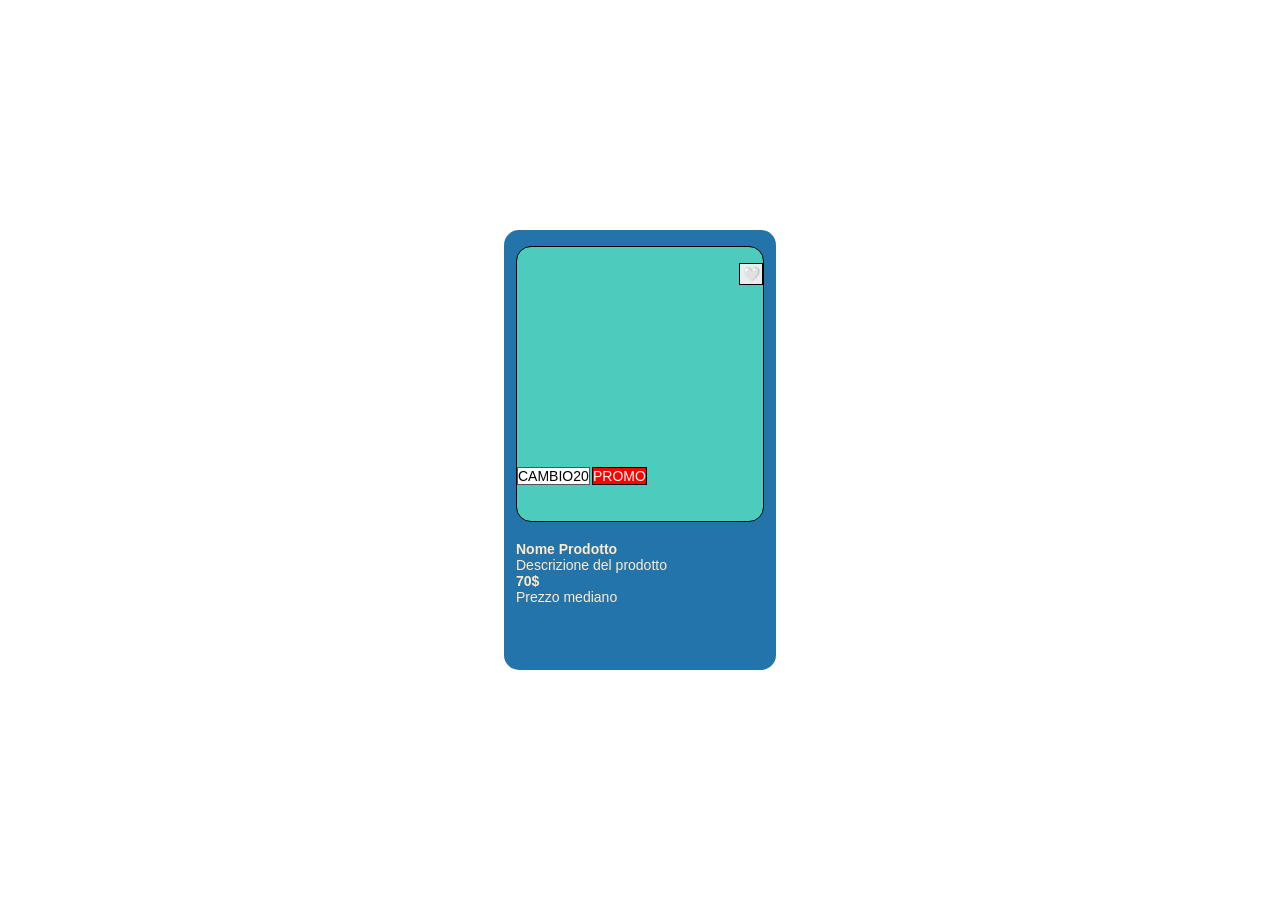
<file: progettiSteveJobs/WebFront-End/esame/00_cardEcommerce/index.html>
<!DOCTYPE html>
<html lang="en">
<head>
    <meta charset="UTF-8">
    <meta name="viewport" content="width=device-width, initial-scale=1.0">
    <link rel="stylesheet" href="styles.css">
    <title>card</title>
</head>
<body>
    <div class="container">
        <div class="photo">
            <button class="prefer" >🤍</button>
            <span class="code-sale"><p class="p1">CAMBIO20</p></span>
            <span class="code-sale2"><p class="p2">PROMO</p></span>
        </div>
        <div class="caption">
            <h3>Nome Prodotto</h3>
            <p>Descrizione del prodotto</p>
            <h3>70$</h3>
            <p>Prezzo mediano</p>
        </div>
    </div>
</body>
</html>
</file>
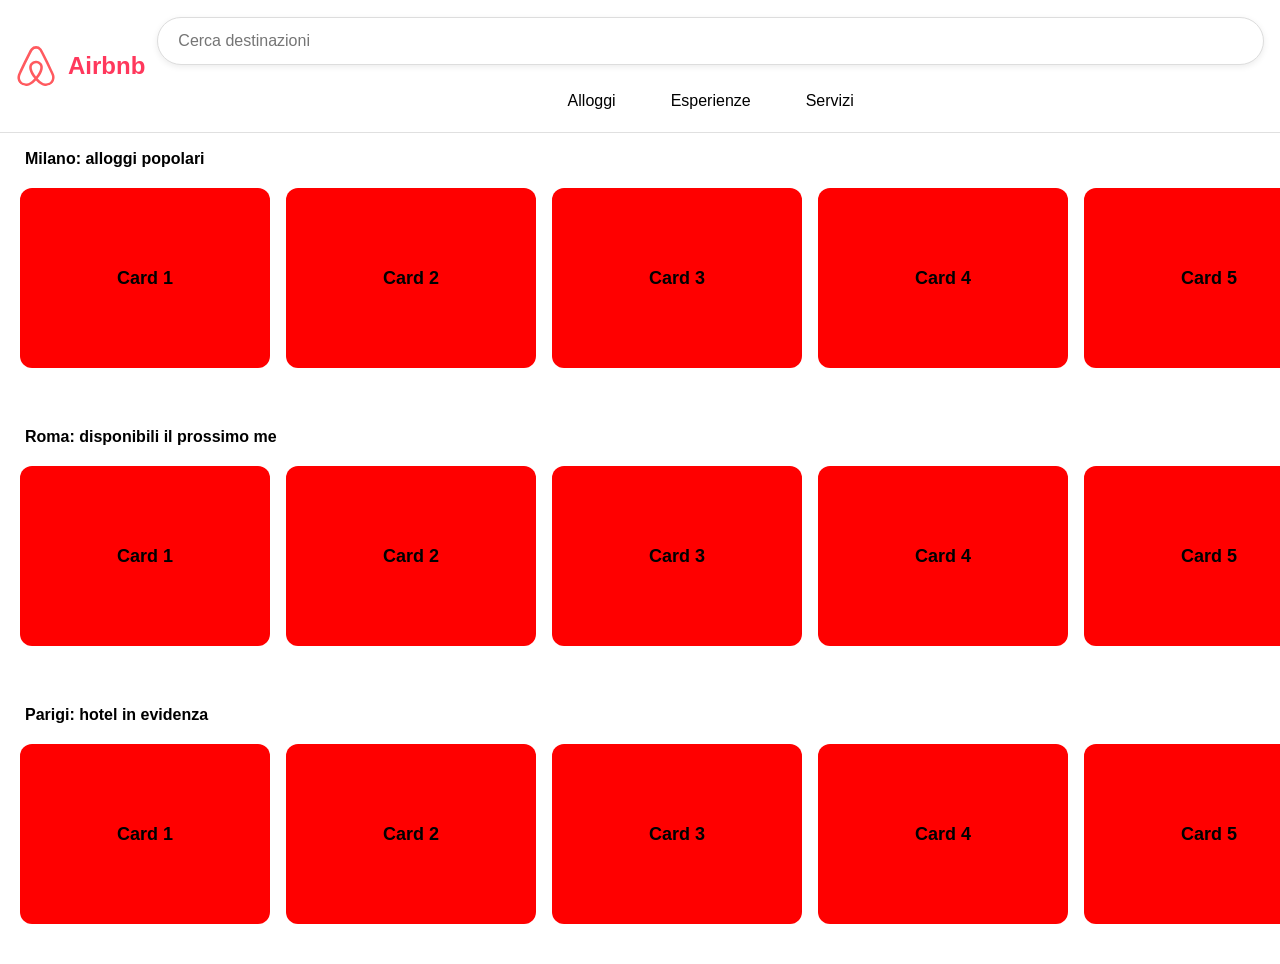
<file: progettiSteveJobs/WebFront-End/esame/02_airbnb/index.html>
<!doctype html>
<html lang="en">
  <head>
    <meta charset="UTF-8" />
    <meta name="viewport" content="width=device-width, initial-scale=1.0" />
    <title>Airbnb</title>
    <link rel="stylesheet" href="styles.css" />
  </head>
  <body>
    <nav class="navbar">
      <div class="brand">
        <div class="logo">
          <img src="assets/airbnb-icon.svg" alt="Airbnb Logo" />
        </div>
        <h2 class="title">Airbnb</h2>
      </div>
      <div class="options">
        <div class="search-bar">
          <input type="search" placeholder="Cerca destinazioni" />
        </div>

        <div class="buttons-container">
          <button>Alloggi</button>
          <button>Esperienze</button>
          <button>Servizi</button>
        </div>
      </div>
    </nav>

    <section class="scroll-card">
      <h1>Milano: alloggi popolari</h1>
      <div class="cards-wrapper">
        <div class="card">Card 1</div>
        <div class="card">Card 2</div>
        <div class="card">Card 3</div>
        <div class="card">Card 4</div>
        <div class="card">Card 5</div>
      </div>
    </section>
    <section class="scroll-card">
      <h1>Roma: disponibili il prossimo me</h1>
      <div class="cards-wrapper">
        <div class="card">Card 1</div>
        <div class="card">Card 2</div>
        <div class="card">Card 3</div>
        <div class="card">Card 4</div>
        <div class="card">Card 5</div>
      </div>
    </section>
    <section class="scroll-card">
      <h1>Parigi: hotel in evidenza</h1>
      <div class="cards-wrapper">
        <div class="card">Card 1</div>
        <div class="card">Card 2</div>
        <div class="card">Card 3</div>
        <div class="card">Card 4</div>
        <div class="card">Card 5</div>
      </div>
    </section>
  </body>
</html>
</file>
<file: progettiSteveJobs/WebFront-End/esame/00_cardEcommerce/styles.css>
*{
    margin: 0;
    padding: 0;
    box-sizing: border-box;
    font-size: 14px;
    font-family: Arial, Helvetica, sans-serif;
    color: blanchedalmond;
}

.container{
    border-radius: 15px;      
    
    width: 272px;               /* +10% */
    height: 440px; 
    background-color: #2374AB;    
        
    position: absolute;
    top: 50%;
    left: 50%;
    transform: translate(-50%, -50%);
}

.photo {
    border: 1px solid black;
    border-radius: 15px;    

    width: 248px;            
    height: 276px;       
    background-color: #4DCCBD;    

    position: absolute;
    top: 35%;
    left: 50%;
    transform: translate(-50%, -50%);
}

.caption {
    width: 248px;               /* +10% */
    height: 65px;               

    position: absolute;
    top: 78%;
    left: 50%;
    transform: translate(-50%, -50%);
}

.prefer {
    width: 24px;                /* +10% */
    height: 22px;
    background-color: #E8EDEE;
    border: 1px solid black;

    position: absolute;
    top: 16px;
    right: 0px;
}

.code-sale {
    width: auto;
    height: auto;
    background-color: rgb(255, 255, 255);
    border: 1px solid rgb(85, 82, 82);
    color: black;

    position: absolute;
    top: 220px;
    left: 0px;
}

.code-sale2 {
    background-color: red;
    width: auto;
    height: auto;
    border: 1px solid black;

    position: absolute;
    top: 220px;
    left: 75px;
}

.p1 {
    color: black;
}
.p2 {
    color: rgb(255, 255, 255);
}
</file>
<file: progettiSteveJobs/WebFront-End/esame/02_airbnb/styles.css>
* {
  margin: 0;
  padding: 0;
  box-sizing: border-box;
  font-size: 16px;
  font-family: Arial, Helvetica, sans-serif;
  color: rgb(0, 0, 0);
}

body{
    padding-top: 130px;
}
h1{
    margin-left: 25px;
}
.navbar {
  position: fixed;
  top: 0;
  left: 0;
  width: 100%;
  padding: 12px 16px;
  background-color: #ffffff;
  border-bottom: 1px solid #e0e0e0;
  z-index: 999;
  display: flex;
  flex-direction: column;
  align-items: center;
  gap: 12px;
}

.brand {
  display: none;
}

.options {
  width: 95%;
}

.search-bar {
  width: 100%;
  margin: 5px;
}

.search-bar input[type='search'] {
  width: 100%;
  padding: 16px 24px;
  border-radius: 100px;
  border: 1px solid #ddd;
  font-size: 16px;
}

.nav-links {
  display: none;
}

.buttons-container {
  width: 100%;
  display: flex;
  justify-content: center;
  gap: 15px;
}

.buttons-container button {
  padding: 10px 20px;
  font-size: 16px;
  border: none;
  border-radius: 6px;
  background-color: #ffffff;
  color: #000000;
  cursor: pointer;
  transition: 0.3s ease;
}

.buttons-container button:hover {
  background-color: #c2185b;
  color: white;
}
.scroll-card {
    width: 100%;
    padding: 20px 0;
}

.cards-wrapper {
  display: flex;
  flex-direction: row;
  gap: 16px;

  overflow-x: auto;

  padding: 20px;
}

.card {
  min-width: 250px;
  height: 180px;
  background-color: #ff0000;
  border-radius: 12px;
  padding: 16px;

  display: flex;
  justify-content: center;
  align-items: center;

  font-size: 18px;
  font-weight: 600;
}

/* DESKTOP */
@media (min-width: 992px) {
    body {
        padding-top: 130px;
    }
  .navbar {
    flex-direction: row;
  }

  .brand {
    display: flex;
    align-items: center;
    gap: 12px;
  }

  .logo {
    width: 40px;
    height: 40px;
    border-radius: 10px;
    overflow: hidden;
  }

  .logo img {
    width: 100%;
    height: 100%;
    object-fit: cover;
  }

  .title {
    font-size: 24px;
    font-weight: 600;
    color: #ff385c;
  }

  .options {
    width: 100%;
    display: flex;
    flex-direction: column;
    align-items: center;
    gap: 12px;
  }

  .search-bar {
    display: flex;
    justify-content: center;
  }

  .search-bar input[type='search'] {
    padding: 14px 20px;
    border-radius: 40px;
    box-shadow: 0 2px 6px rgba(0, 0, 0, 0.08);
  }

  .search-bar input[type='search']:focus {
    border-color: #ff385c;
    box-shadow: 0 2px 8px rgba(255, 56, 92, 0.2);
    outline: none;
  }

  .buttons-container {
    width: auto;
  }
}
</file>
